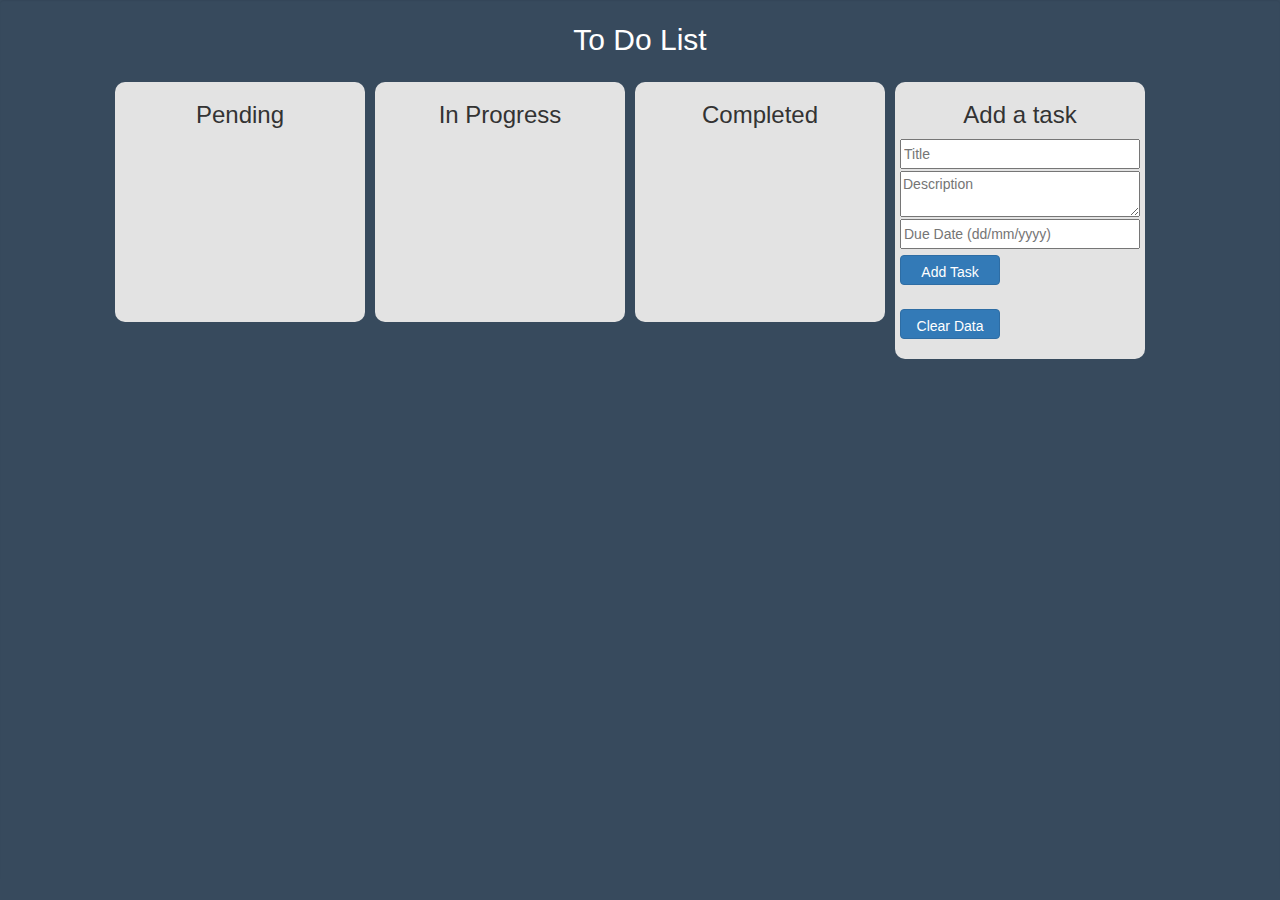
<file: kanbanTodoList/index.html>
<html>
    <head>
        <title>AngelPrime to-do List</title>

        <link rel="stylesheet" href="lib/Bootstrap/bootstrap.min.css" />
        <link rel="stylesheet" href="lib/jQuery/jquery.ui.min.css" />
        <link rel="stylesheet" href="assets/todo.css" />
    </head>

    <body class="well">
        <div id="container">

            <div id="header"> To Do List </div>

            <div class="task-list task-container" id="pending">
                <h3>Pending</h3>
                <!--<div class="todo-task">
                    <div class="task-header">Sample Header</div>
                    <div class="task-date">25/06/1992</div>
                    <div class="task-description">Lorem Ipsum Dolor Sit Amet</div>
                </div>-->
            </div>

            <div class="task-list task-container" id="inProgress">
                <h3>In Progress</h3>
            </div>

            <div class="task-list task-container" id="completed">
                <h3>Completed</h3>
            </div>

            <div class="task-list">
                <h3>Add a task</h3>
                <form id="todo-form">
                    <input type="text" placeholder="Title" />
                    <textarea placeholder="Description"></textarea>
                    <input type="text" id="datepicker" placeholder="Due Date (dd/mm/yyyy)" />
                    <input type="button" class="btn btn-primary" value="Add Task" onclick="todo.add();" />
                </form>

                <input type="button" class="btn btn-primary" value="Clear Data" onclick="todo.clear();" />

                <div id="delete-div">
                    Drag Here to Delete
                </div>
            </div>

            <div style="clear:both;"></div>
	          <script type="text/javascript" src="lib/jQuery/jquery.min.js"></script>
            <script type="text/javascript" src="lib/Bootstrap/bootstrap.min.js"></script>
            <script type="text/javascript" src="lib/jQuery/jquery.ui.min.js"></script>
            <script type="text/javascript" src="assets/todo.js"></script>

            <script type="text/javascript">
                $( "#datepicker" ).datepicker();
                $( "#datepicker" ).datepicker("option", "dateFormat", "dd/mm/yy");

                $(".task-container").droppable();
                $(".todo-task").draggable({ revert: "valid", revertDuration:200 });
                todo.init();
            </script>

        </div>
    </body>
</html>
</file>
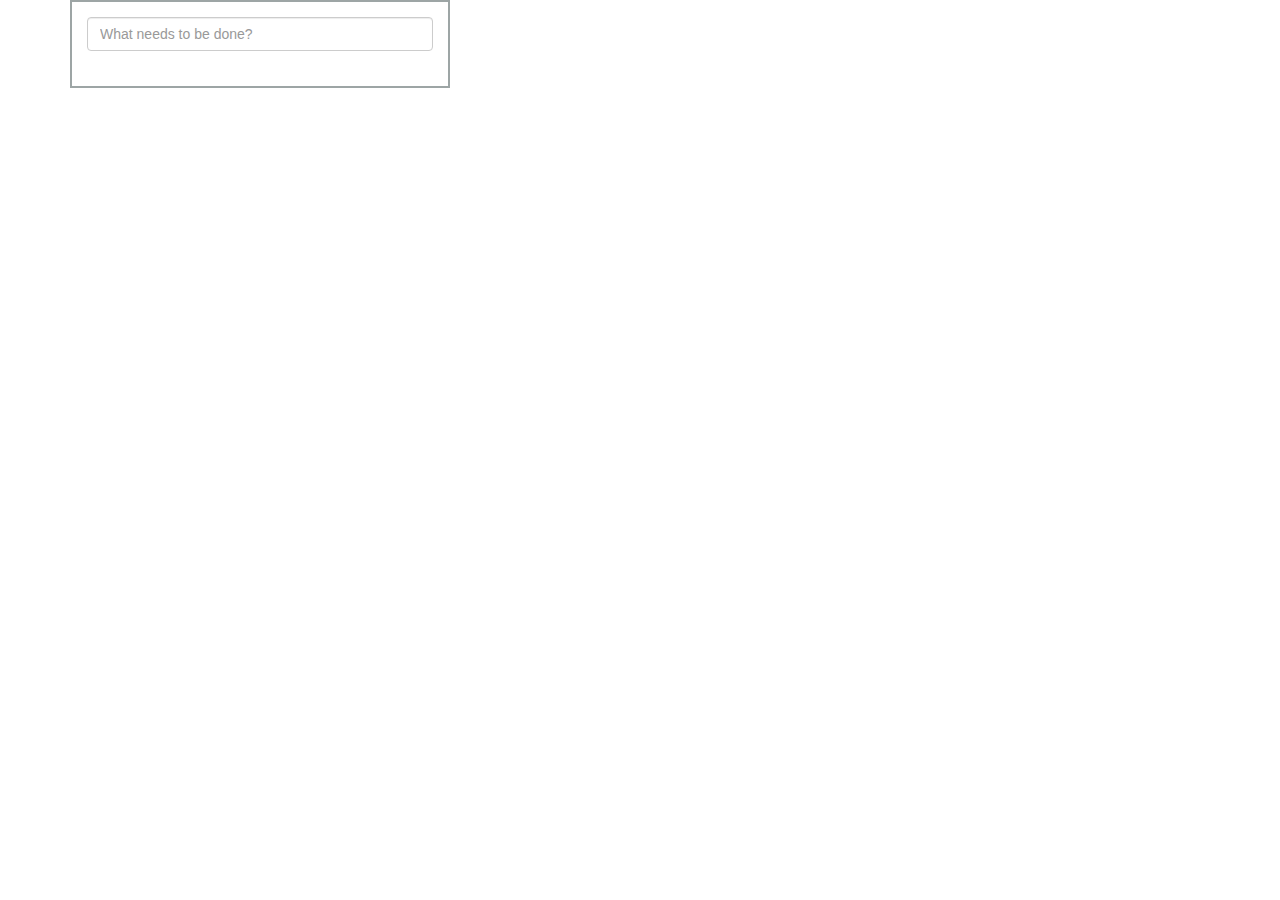
<file: minimalTodoList/index.html>
<!DOCTYPE html>
<html lang="en">
<head>
  <title>Bootstrap Example</title>
  <meta charset="utf-8">
  <meta name="viewport" content="width=device-width, initial-scale=1">
  <link rel="stylesheet" href="https://maxcdn.bootstrapcdn.com/bootstrap/3.3.7/css/bootstrap.min.css">
  <script src="https://ajax.googleapis.com/ajax/libs/jquery/1.12.4/jquery.min.js"></script>
  <script src="https://maxcdn.bootstrapcdn.com/bootstrap/3.3.7/js/bootstrap.min.js"></script>
	<link rel="stylesheet" href="css/main.css">
	
</head>
<body>

<div class="wrapper">
	
	<div class="row">
		<div class="container">
			<div class="col-sm-4 border">
				
				<input type="text" class="form-control ipu" id="news" placeholder="What needs to be done?"> 
				<div id="main">
				
				</div>
				
			</div>
		</div>
	</div>



</div>





	<script src="js/javascript.js"></script>
	<script type="text/javascript">
		mini.init();
	</script>
</body>
</html>
</file>
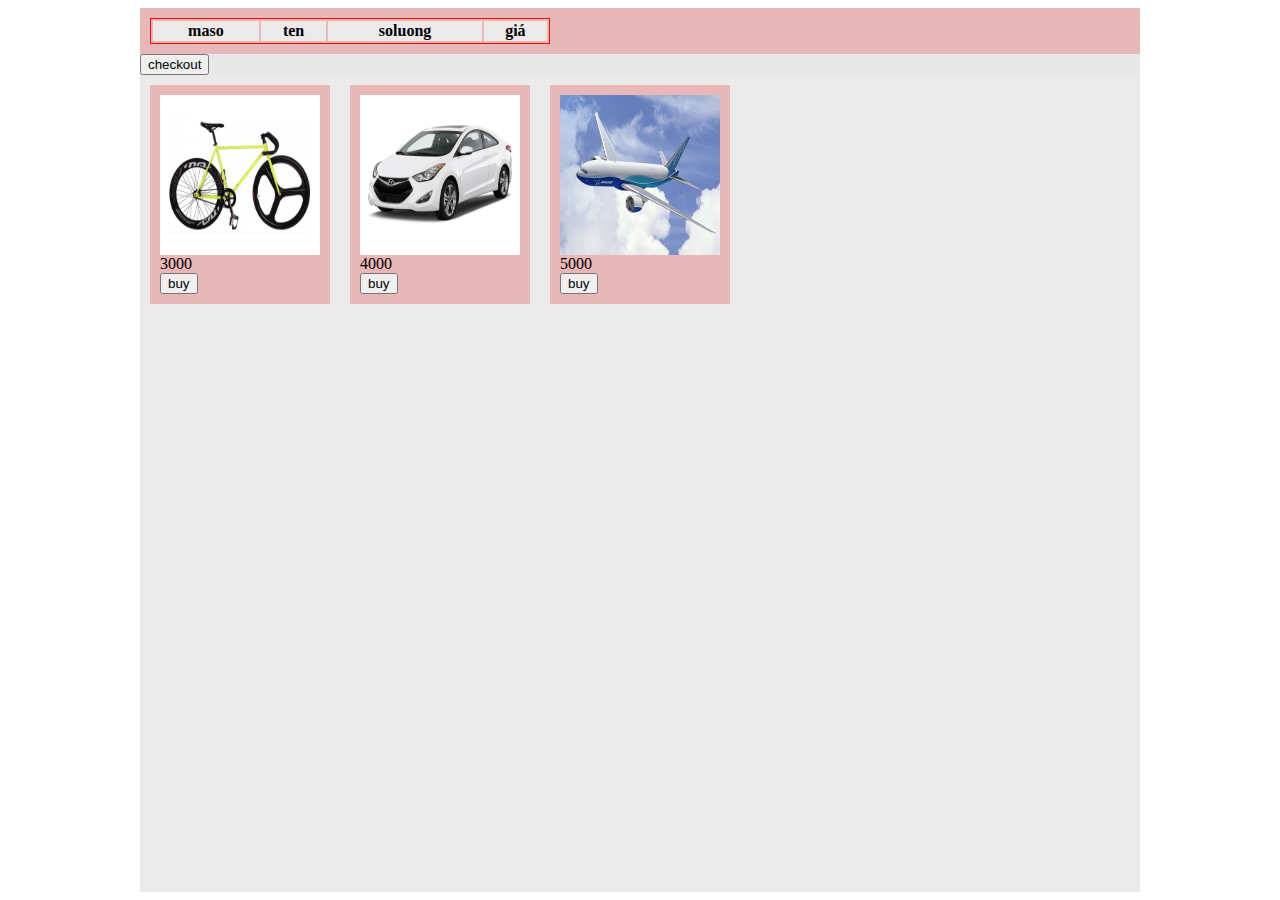
<file: shopcard/index.html>
<html>
<head>
	<title>shopcard</title>
	<meta charset="utf-8">
	<script src="https://ajax.googleapis.com/ajax/libs/jquery/3.1.0/jquery.min.js"></script>
	<link rel="stylesheet" href="main.css">
	
</head>
<body>

<div class="page">
	<div class="wrapper">
		<div class="card">
			<div class="info" id="info">
				<table>
					<thead>
						<th>maso</th>
						<th>ten</th>
						<th>soluong</th>
						<th>giá</th>
					</thead>
					<tbody>
						
					</tbody>
					<tfoot>
					</tfoot>
				</table>
			</div>
			<div class="checkout">
				<button class="btn-check">checkout</button>
			</div>
		</div>
		<div class="content">
			<div class="item">
				<div class="div-img">
					<img src="images/xedap.jpg" class="image" name="xedap">
				</div>
				<div class="order">
					<div class="price" price="4000">
						3000
					</div>
					<button class="btn-order" ms="1">buy</button>
				</div>
			</div>
			<div class="item">
				<div class="div-img">
					<img src="images/oto.jpg" class="image" name="oto">
				</div>
				<div class="order">
					<div class="price" price="4000">
						4000
					</div>
					<button class="btn-order" ms="2">buy</button>
				</div>
			</div>
			<div class="item">
				<div class="div-img">
					<img src="images/maybay.jpg" class="image" name="maybay">
				</div>
				<div class="order">
					<div class="price" price="5000">
						5000
					</div>
					<button class="btn-order" ms="3">buy</button>
				</div>
			</div>
		</div>
	</div>
</div>
<script src="checkout.js"></script>
<script type="text/javascript">
                
                check.init();
            </script>
</body>
</html>
</file>
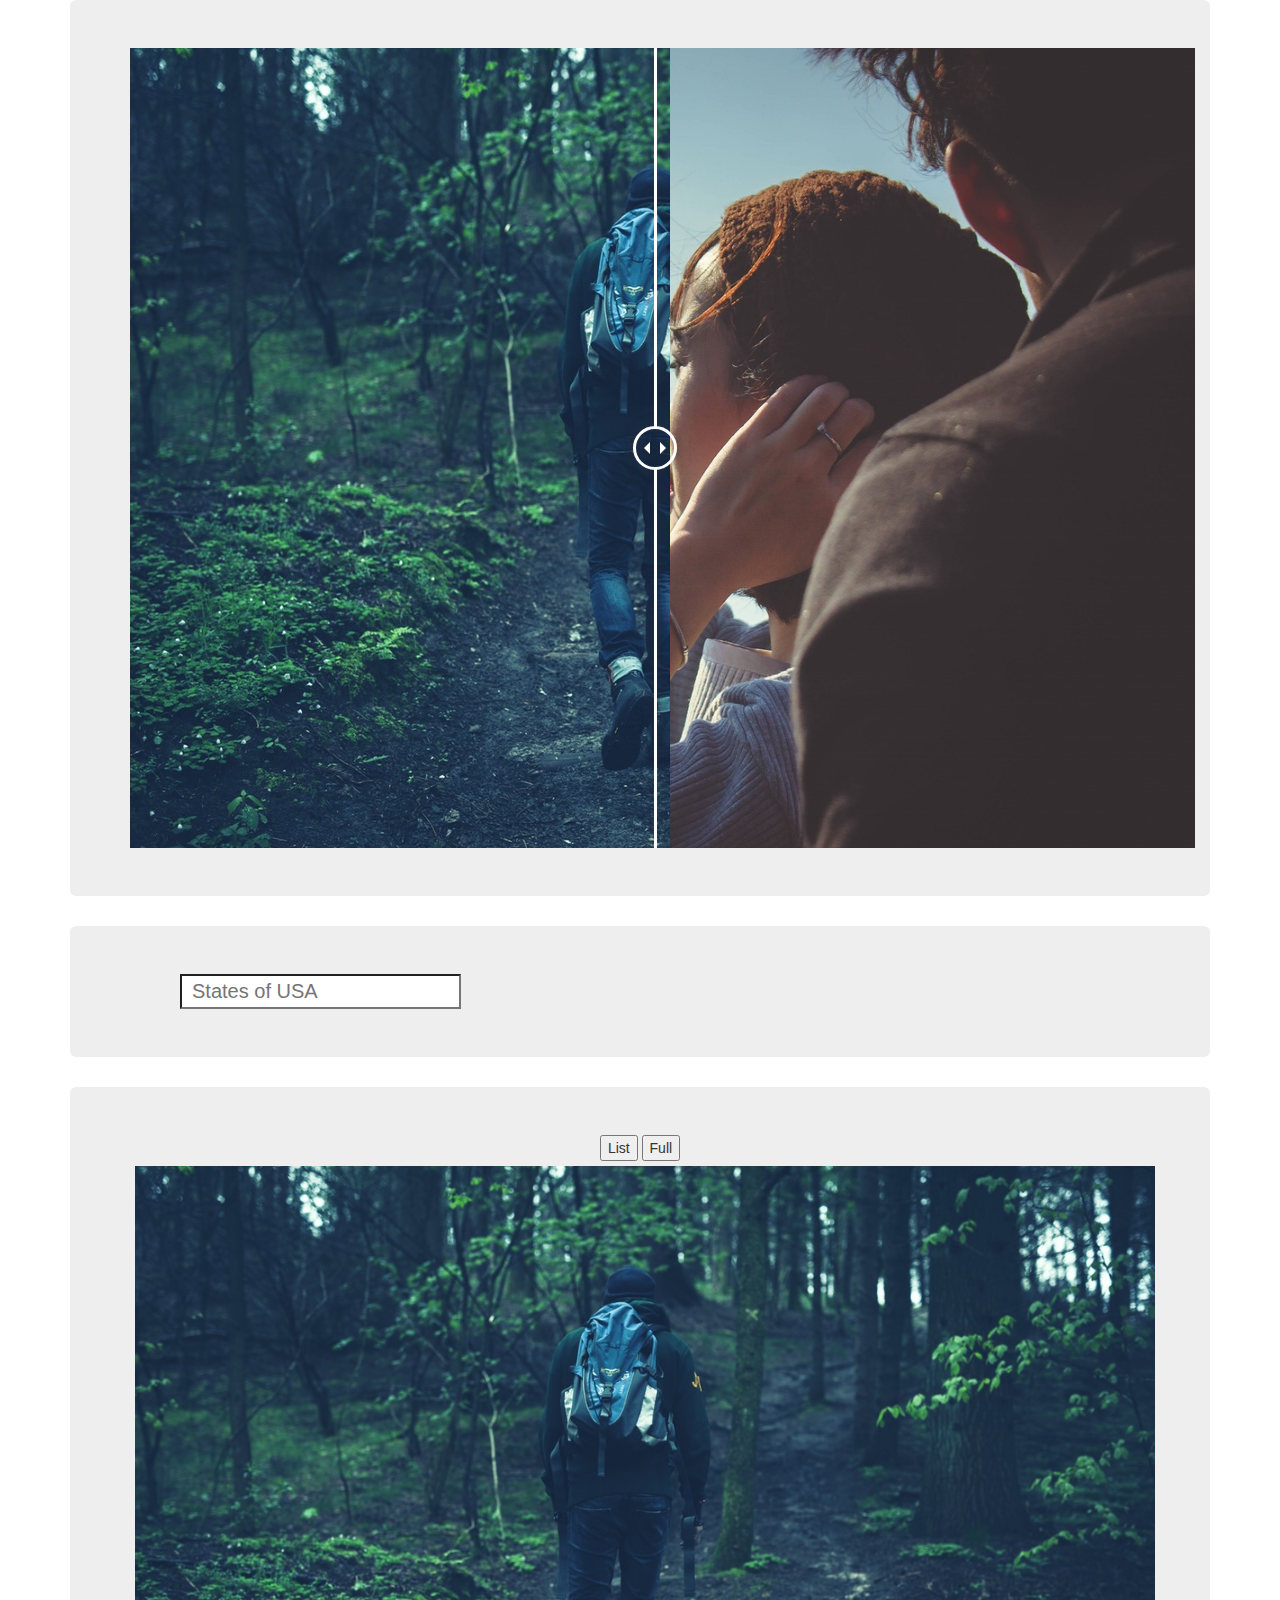
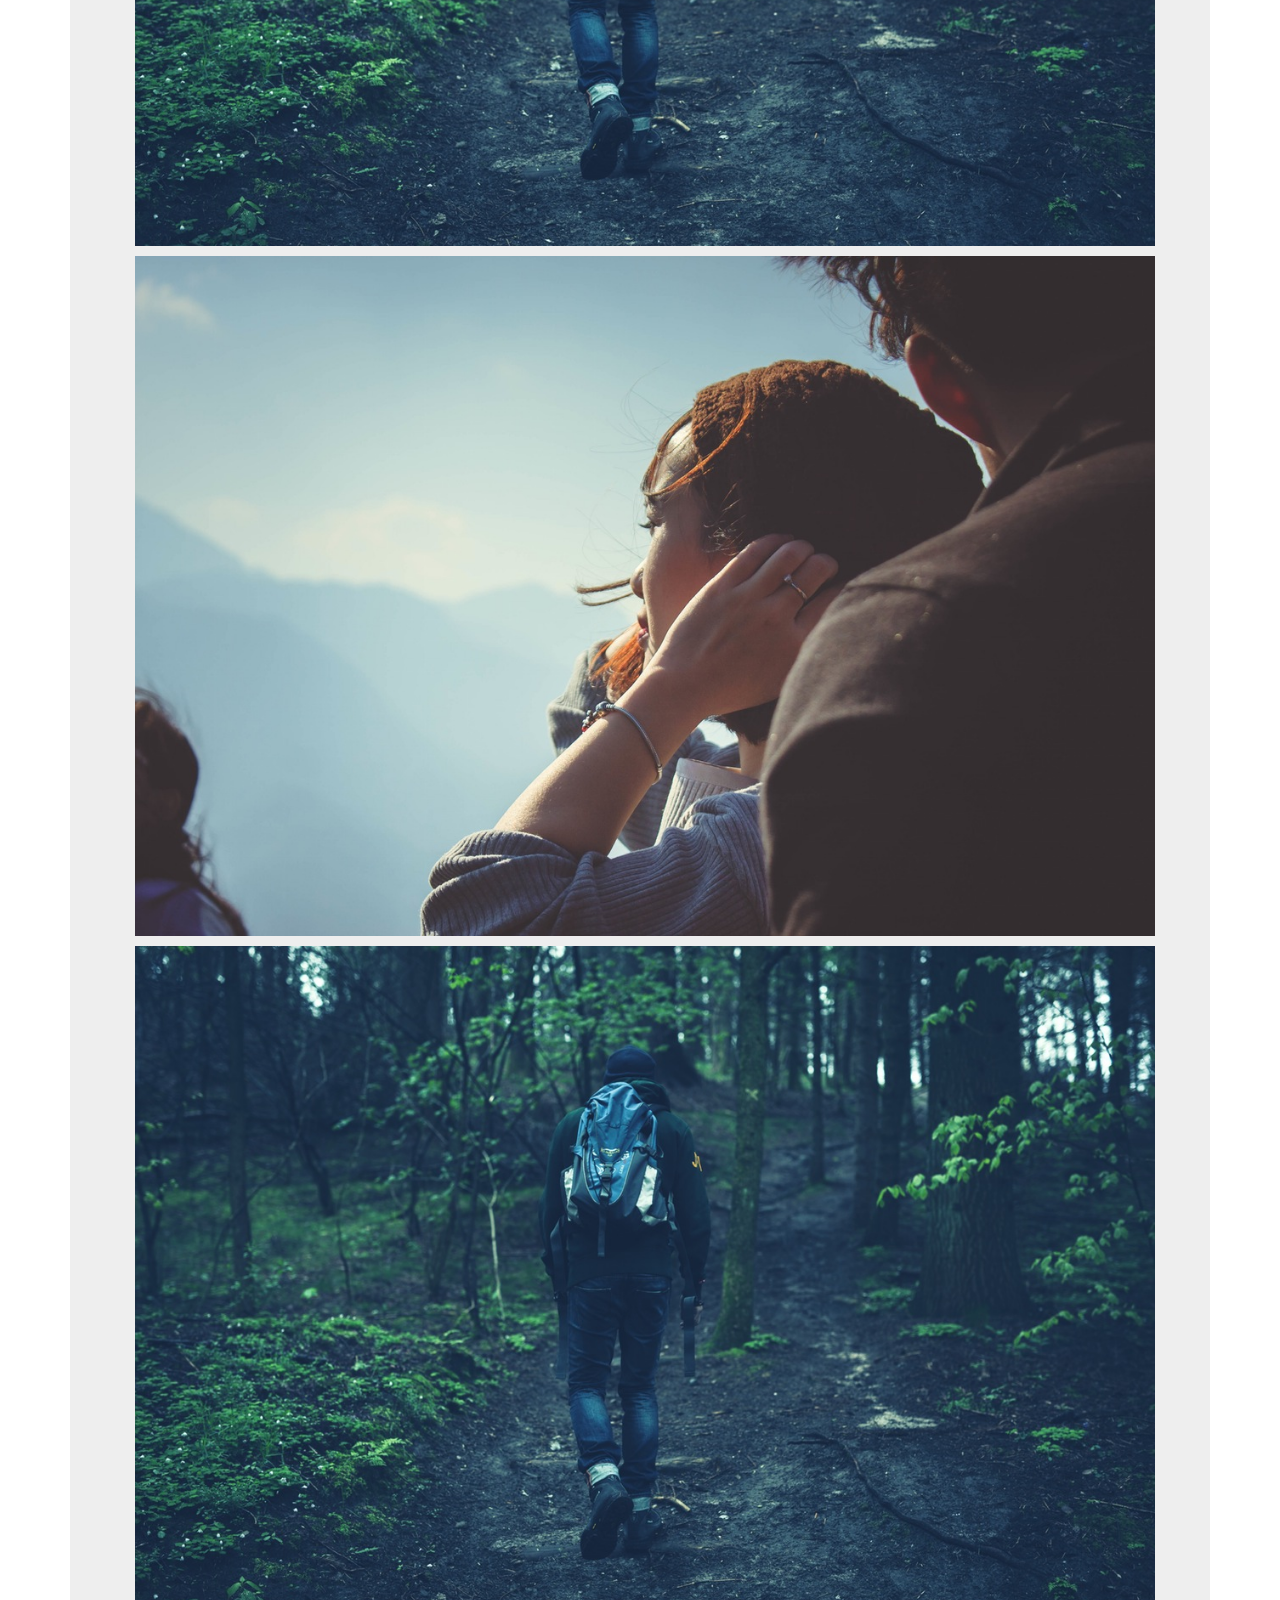
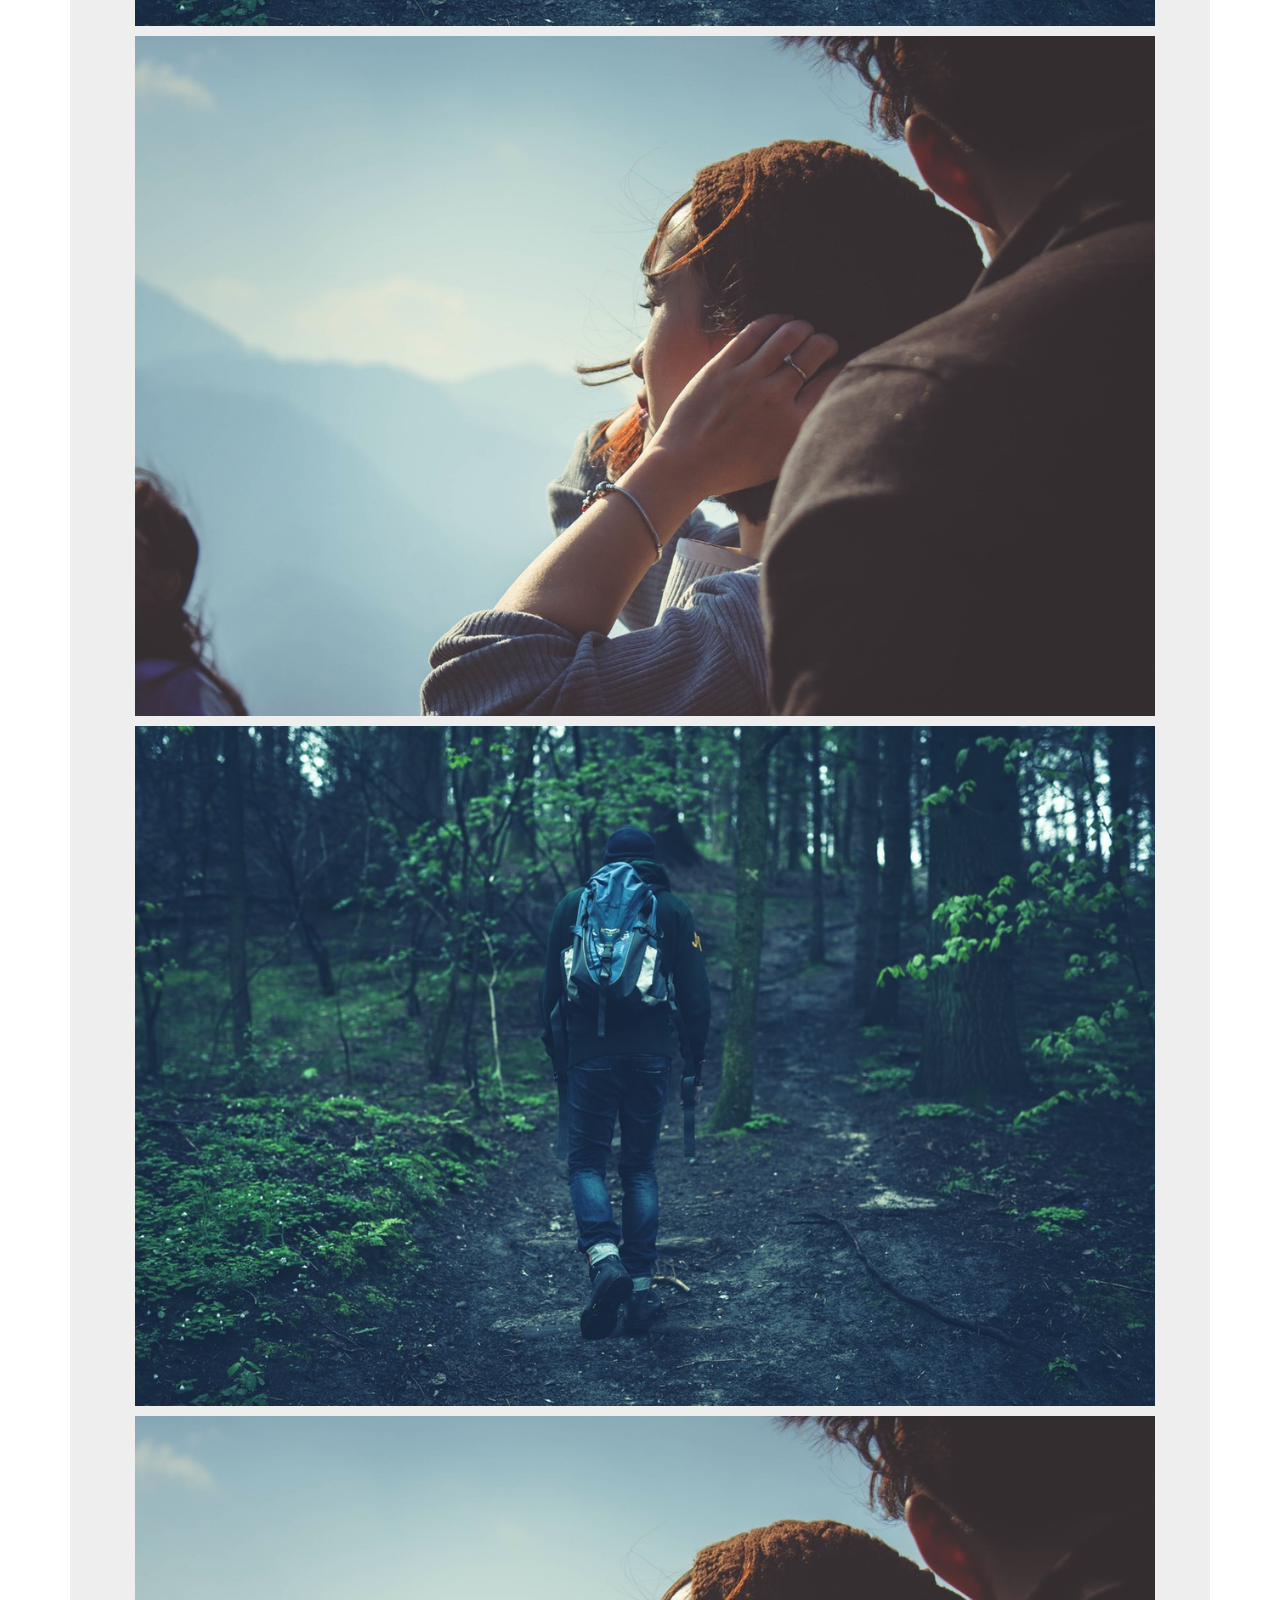
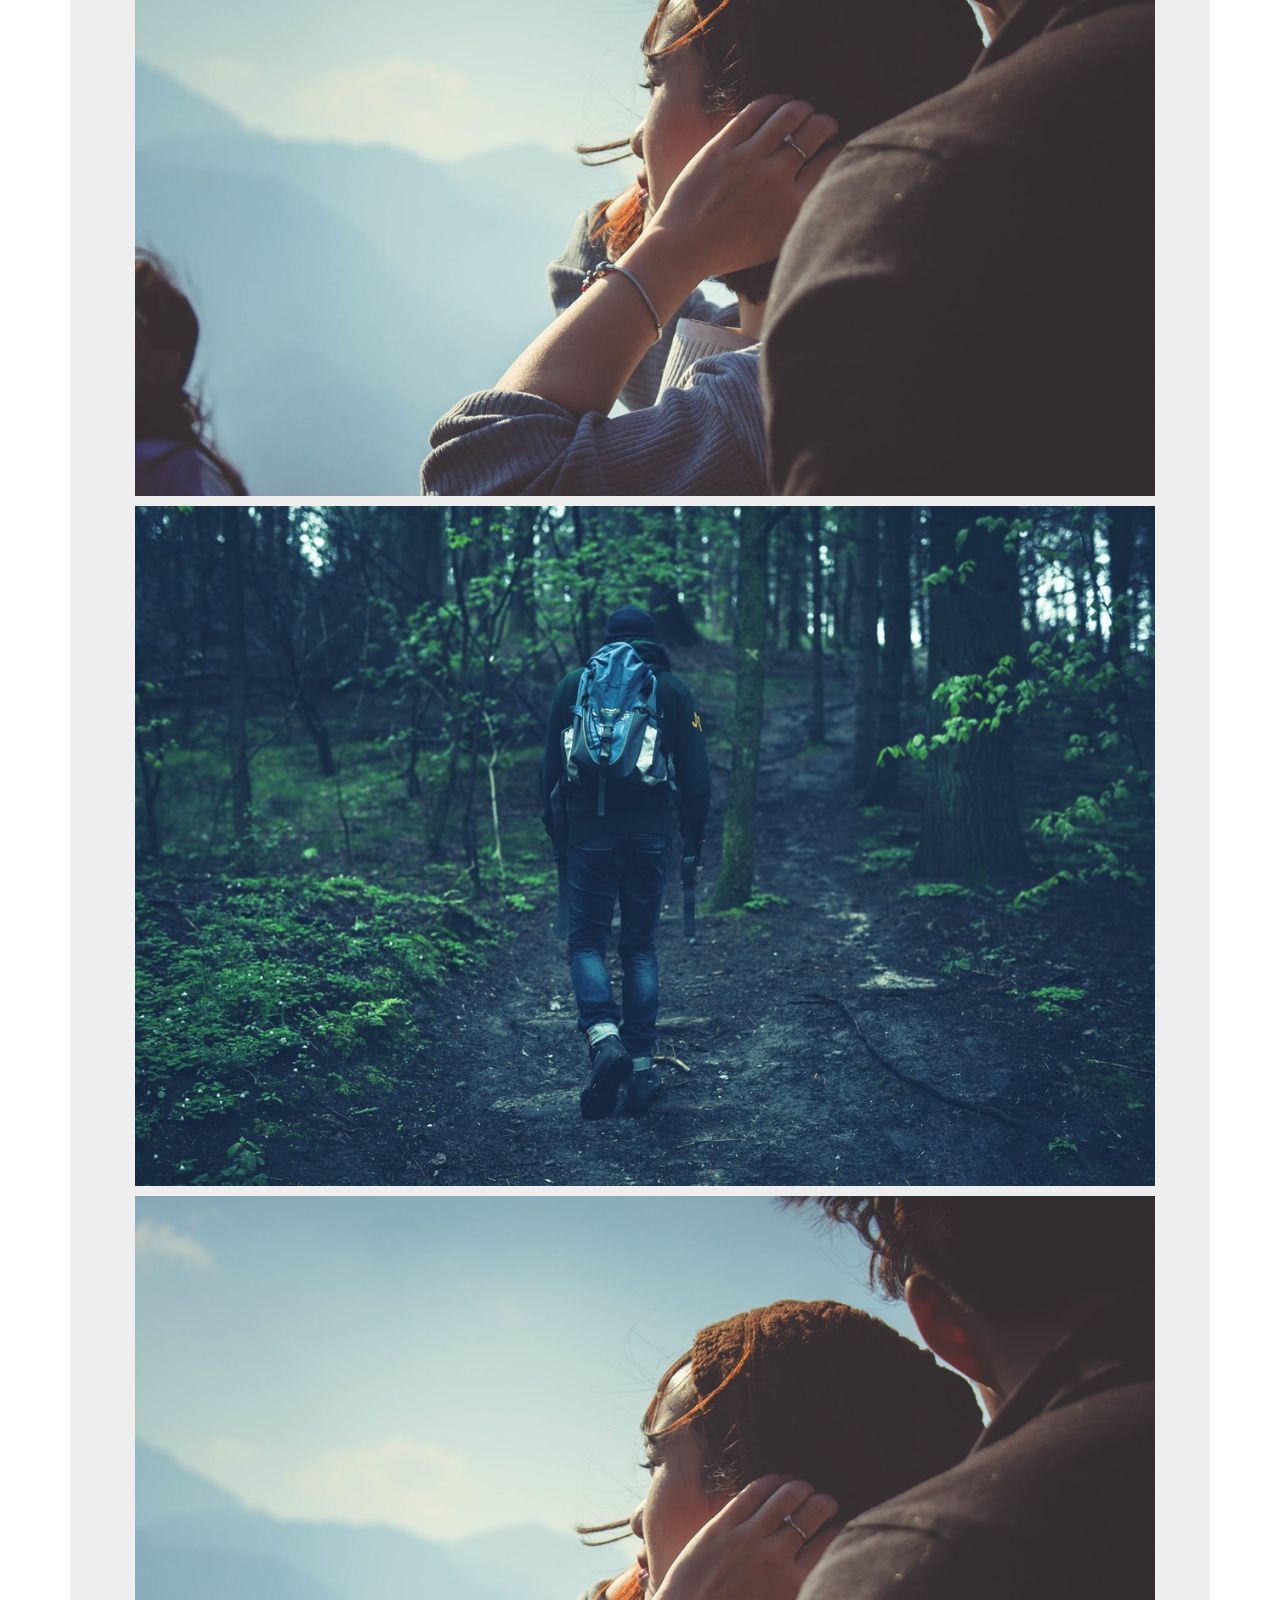
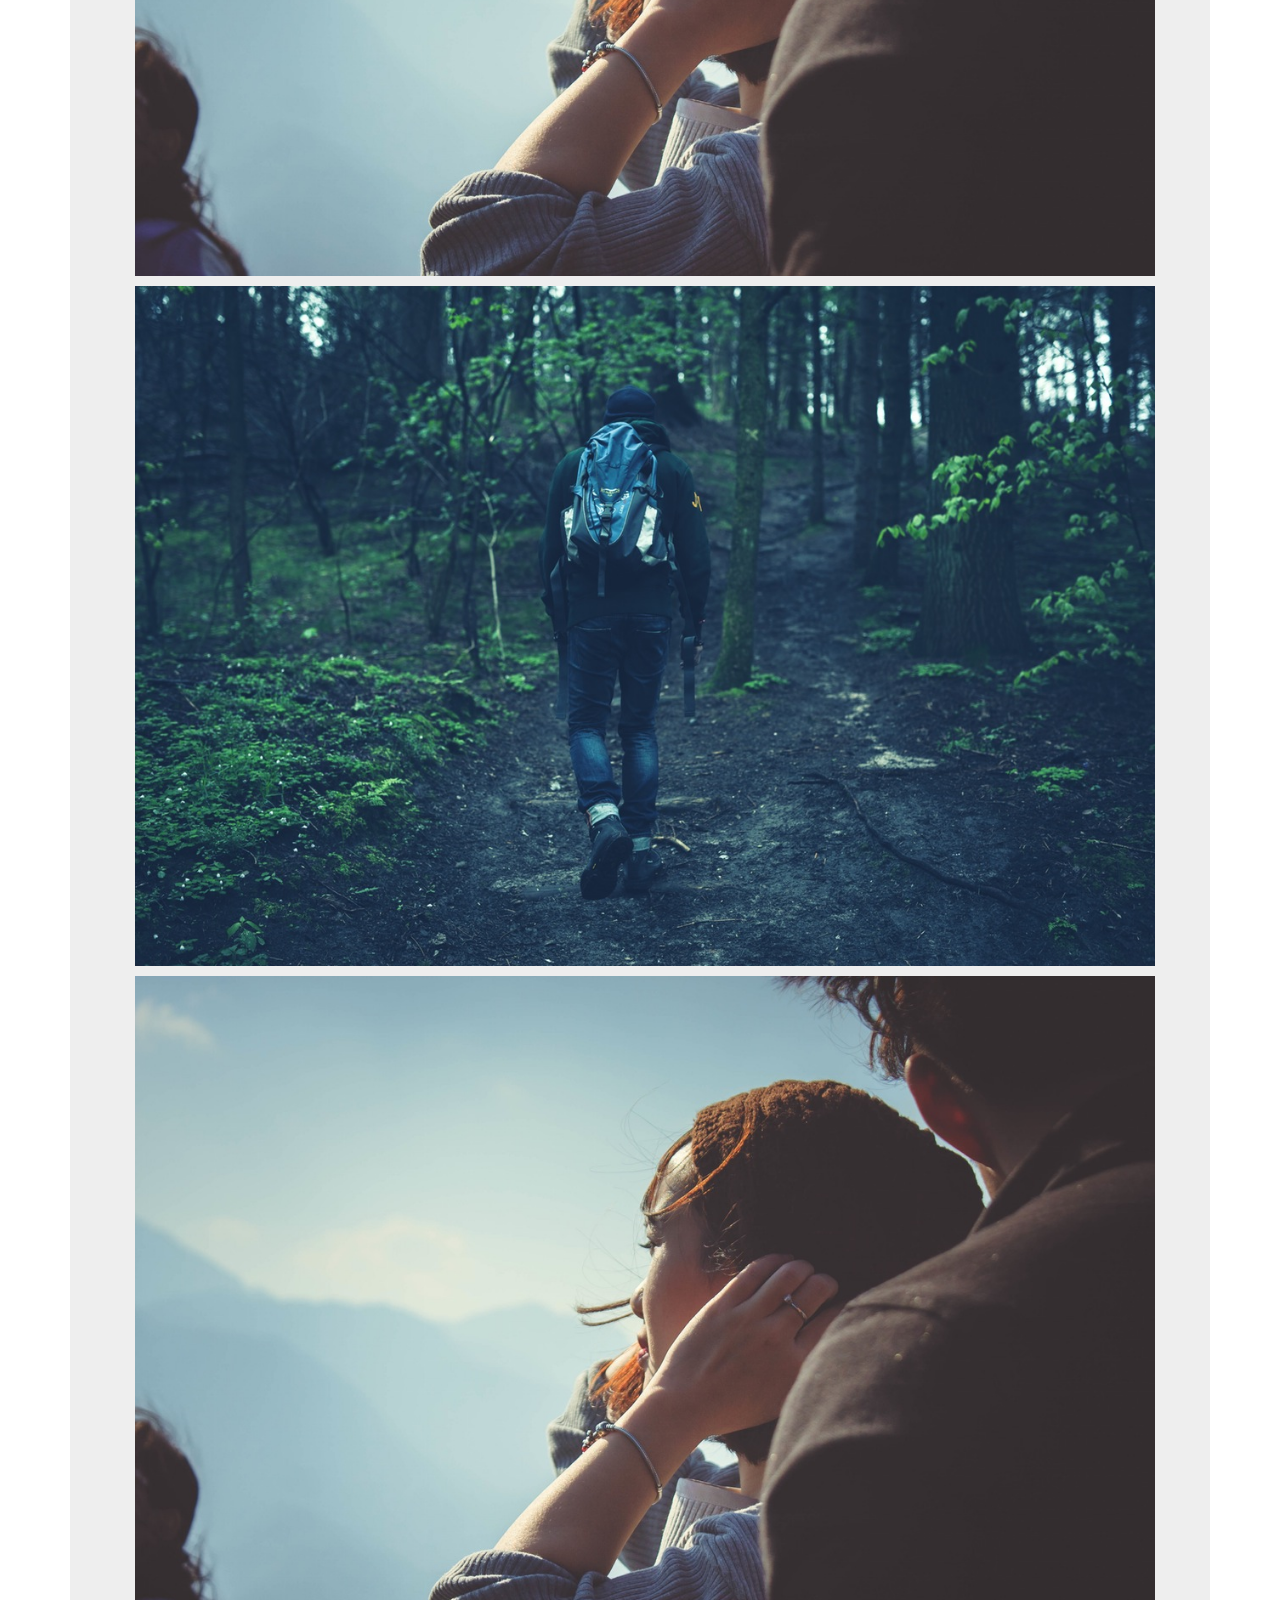
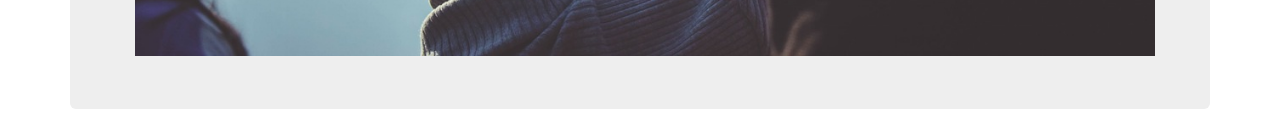
<file: sliderUdemy/index.html>
<!DOCTYPE html>
<html lang="en">
<head>
  <title>Bootstrap Example</title>
  <meta charset="utf-8">
  <meta name="viewport" content="width=device-width, initial-scale=1">
  <link rel="stylesheet" href="https://cdnjs.cloudflare.com/ajax/libs/twitter-bootstrap/3.3.5/css/bootstrap.min.css">
  
  <link rel="stylesheet" href="css/twentytwenty.css">
  <link rel="stylesheet" href="css/style.css">
</head>
<body>

	<div class="container">
		<div class="jumbotron text-center">
			<div class="row">
				<div class="col-xs-12 twentytwenty-container">
					<img src="images/image1.png" alt="" >
					<img src="images/image2.png" alt="" >
				</div>
			</div>
		</div>
		
	</div>
	
	
	<div class="container">
		<div class="jumbotron text-center">
			<div class="row">
				<div class="col-xs-2">
					<div id="the-basics">
					  <input class="typeahead" type="text" placeholder="States of USA">
					</div>
				</div>
			</div>
		</div>
	</div>
	
	<div class="container">
		<div class="jumbotron text-center">
			<div class="row">
				<button id="list">List</button>
				<button id="full">Full</button>
			</div>
			<div class="row">
				<div class="col-xs-3">
					<img class="img-row" src="images/image1.png" alt="" >
					<img class="img-row" src="images/image2.png" alt="" >
					<img class="img-row" src="images/image1.png" alt="" >
					<img class="img-row" src="images/image2.png" alt="" >
					<img class="img-row" src="images/image1.png" alt="" >
					<img class="img-row" src="images/image2.png" alt="" >
					<img class="img-row" src="images/image1.png" alt="" >
					<img class="img-row" src="images/image2.png" alt="" >
					<img class="img-row" src="images/image1.png" alt="" >
					<img class="img-row" src="images/image2.png" alt="" >
				</div>
			</div>
		</div>
	</div>
	
	<script src="https://cdnjs.cloudflare.com/ajax/libs/jquery/1.11.3/jquery.min.js"></script>
	<script src="js/jquery.twentytwenty.js"></script>
	<script src="js/jquery.event.move.js"></script>
	<script src="js/typeahead.js"></script>
	<script src="js/custom.js"></script>
	
	
	<script src="https://cdnjs.cloudflare.com/ajax/libs/twitter-bootstrap/3.3.5/js/bootstrap.min.js"></script>
</body>
</html>
</file>
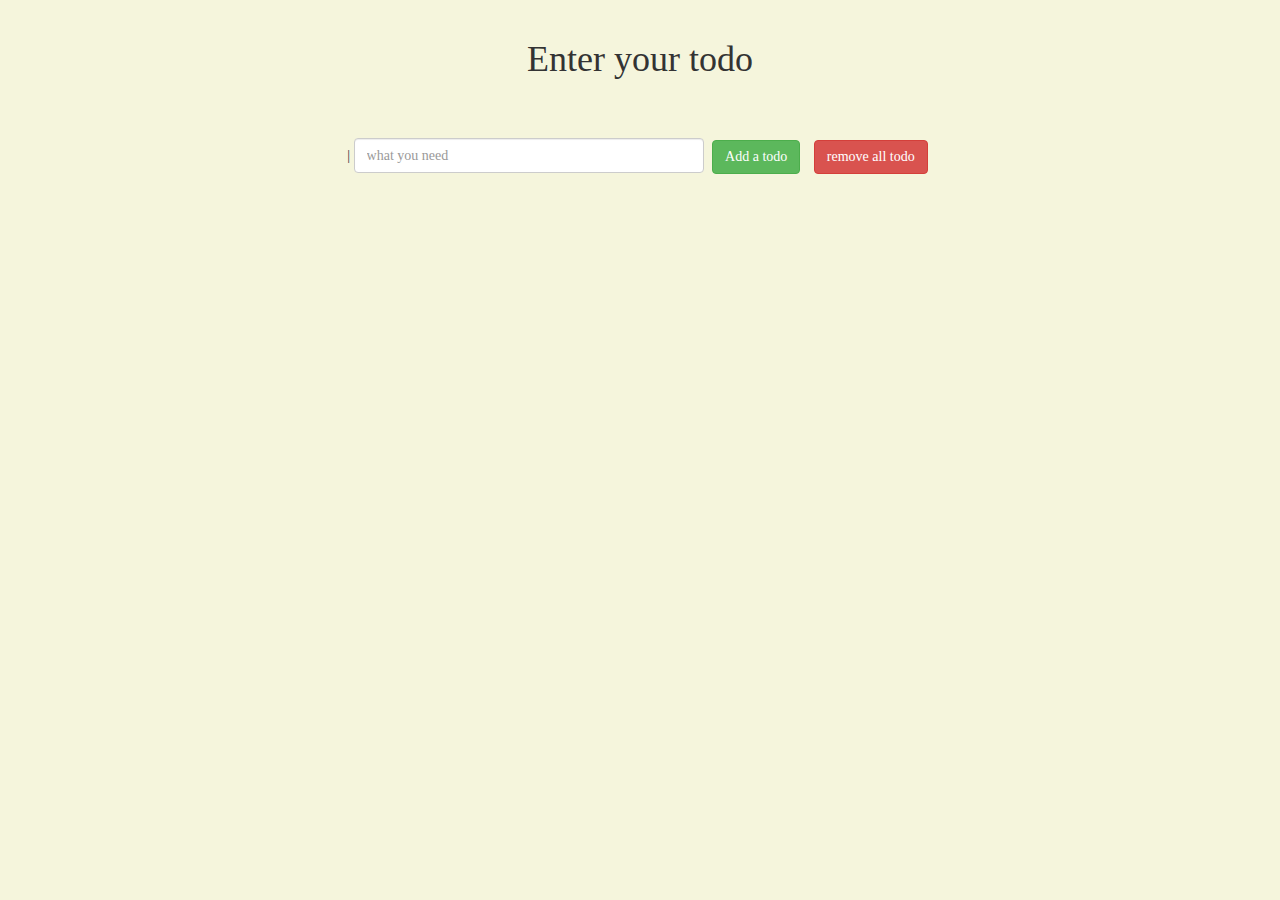
<file: todoList/index.html>
<!DOCTYPE html>
<html lang="en">
<head>
  <title>Todo List</title>
  <meta charset="utf-8">
  <meta name="viewport" content="width=device-width, initial-scale=1">
  <link rel="stylesheet" href="https://cdnjs.cloudflare.com/ajax/libs/twitter-bootstrap/3.3.5/css/bootstrap.min.css">

	<link rel="stylesheet" href="css/main.css">

</head>
<body>
	<div class="container-fluid text-center">
		<h1 class="blink">My first work</h1>
		<input type="text" id="userinput" class="form-control" placeholder="what you need"  />
		<button class="btn btn-success" id="add">Add a todo</button>
		<button class="btn btn-danger" id="removeall">remove all todo</button>
		<ul id="list">
			
		</ul>
	</div>

<script src="https://ajax.googleapis.com/ajax/libs/jquery/1.12.4/jquery.min.js"></script>
<script src="https://cdnjs.cloudflare.com/ajax/libs/twitter-bootstrap/3.3.5/js/bootstrap.min.js"></script>	
<script src="js/typed.js"></script>
<script src="js/todo.js"></script>

</body>
</html>
</file>
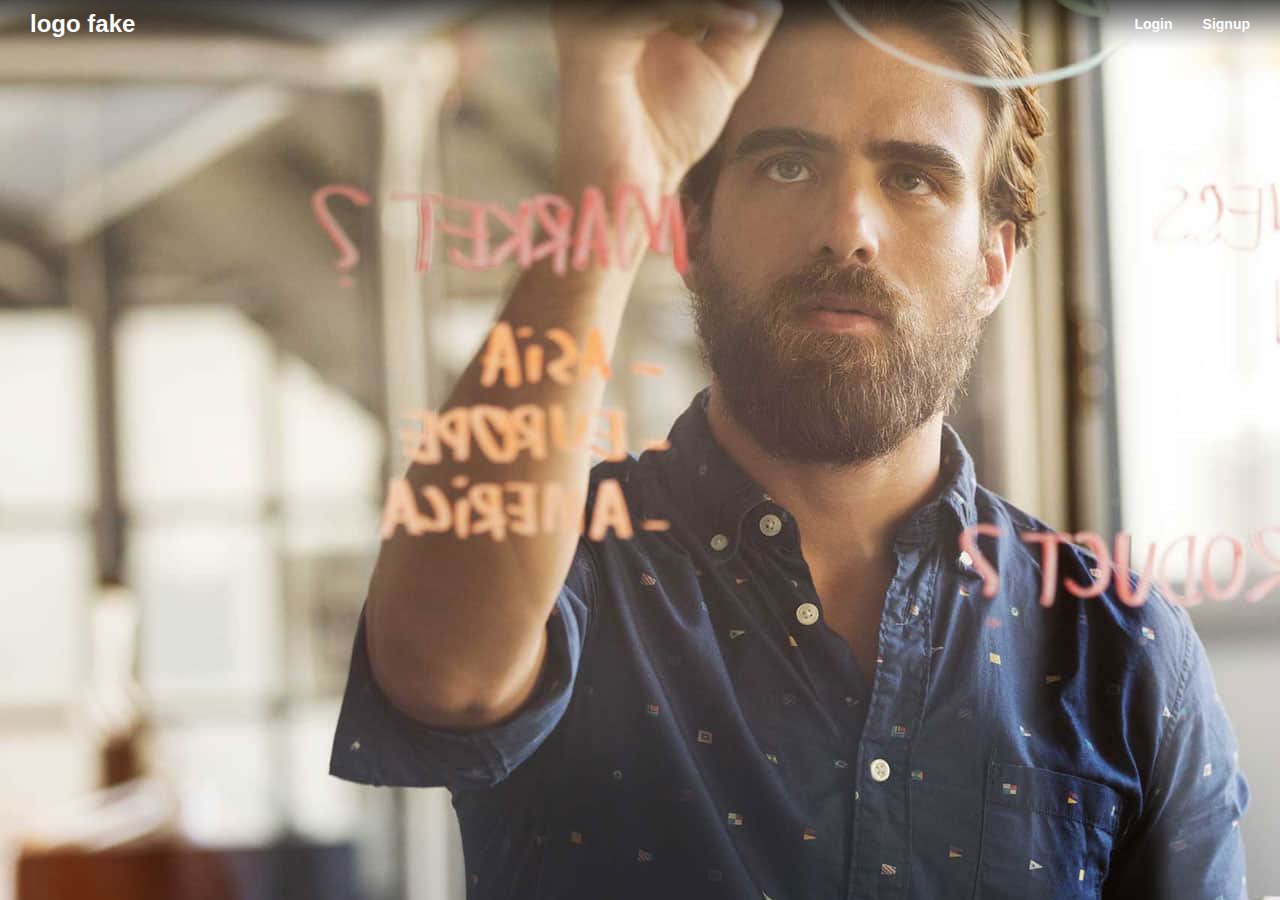
<file: udemy/index.html>
<html>
<head>
	<meta name="google-signin-client_id" content="912040711800-7s2bpof0basu5e5b90hpf2ncu2vqsrqi.apps.googleusercontent.com">
	<title>fake</title>
	<link rel="stylesheet" type="text/css" href="genaral.css">
	<link rel="stylesheet" type="text/css" href="fisrt.css">
	<script src="https://apis.google.com/js/platform.js" async defer></script>
	
	
</head>
<body>
	<div class="page">
		<div class="modal-login" id="modal-login">
			<div class="modal-content">
				<div class="modal-box">
					<div class="loginbox">
						<div class="loginbox-inner">
							<div class="login-header">
								Login to your FakeJson account!
							</div>
							<div class="login-body">
								<div class="col-1">
									<div class="signup facebook-acc">
										<div class="btn btn-facebook">
										Continue with Facebook
										</div>
									</div>
									<div class="signup google-acc">
										<div class="btn btn-google" onclick="onSignIn()">
										Continue with Google
										</div>
									</div>
								</div>
								<div class="line-vertical">
								
								</div>
								<div class="col-1">
									<label>Login with your email</label>
									<div class="input">
										<input type="text" class="txt-input email" id="txtemail" name="email" placeholder="E-mail">
										<input type="password" class="txt-input passwd" id="txtpass" name="password" placeholder="Password">
									</div>
									<div class="btn btn-submit" id="btn-submit">
										Login
									</div>
								</div>
							</div>
							<div class="login-footer">
								Don't have an account? Sign up
							
							</div>
						</div>
					</div>
				</div>
				<a class="closex" id="close">x</a>
			</div>
		</div>
		
		<div class="wrap">
			<div class="top">
				<div class="logo">
					logo fake
				</div>
				<div class="asignup">
					<a>Signup</a>
				</div>
				<div class="alogin" id="login">
					<a>Login</a>
				</div>
				
			</div>
		</div>
		
	</div>

	<script type="text/javascript" language="javascript" src="file.json"></script>
	<script type="text/javascript" language="javascript" src="script.js"></script>
</body>
</html>
</file>
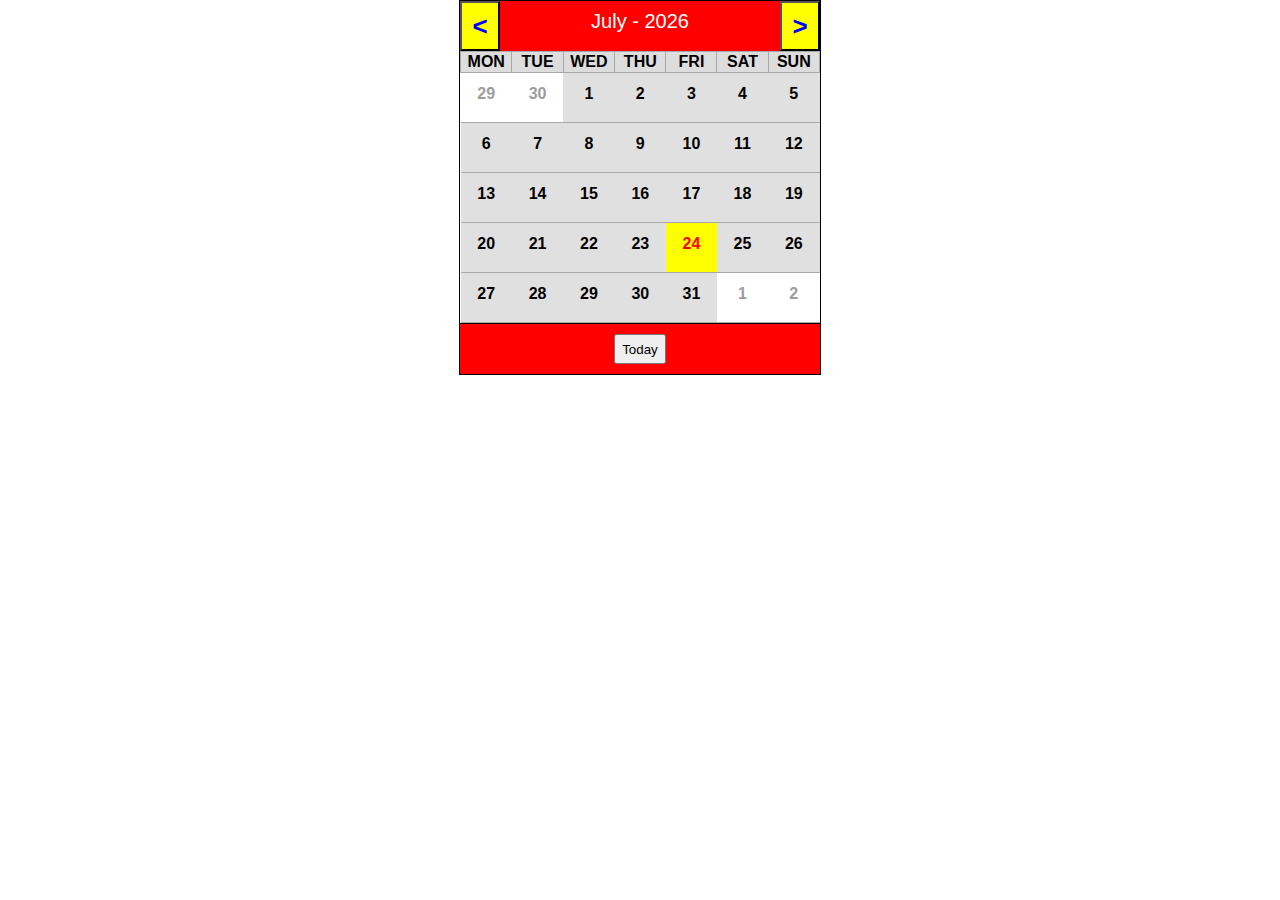
<file: calendar/calendar.html>
<html>
<head>
<title>Calendar</title>

<link type="text/css" rel="stylesheet" href="calendar.css">
<script type="text/javascript" language="javascript" src="calendar.js"></script>
</head>
<body>
	<div class="page">
		<div class="wrap">
			<div class="cal-header">
				<button id="previous" class="btn-control btn-left"><</button>
				<div class="month" id="month">month</div>
				<button id="next" class="btn-control btn-right">></button>
				
			</div>
			<div class="cal-body">
				<div class="countour" id="countour">
					
				</div>
			</div>
			<div class="cal-footer">
				<button id="today">Today</button>
			</div>
		
		</div>


	</div>
	

</body>
</html>
</file>
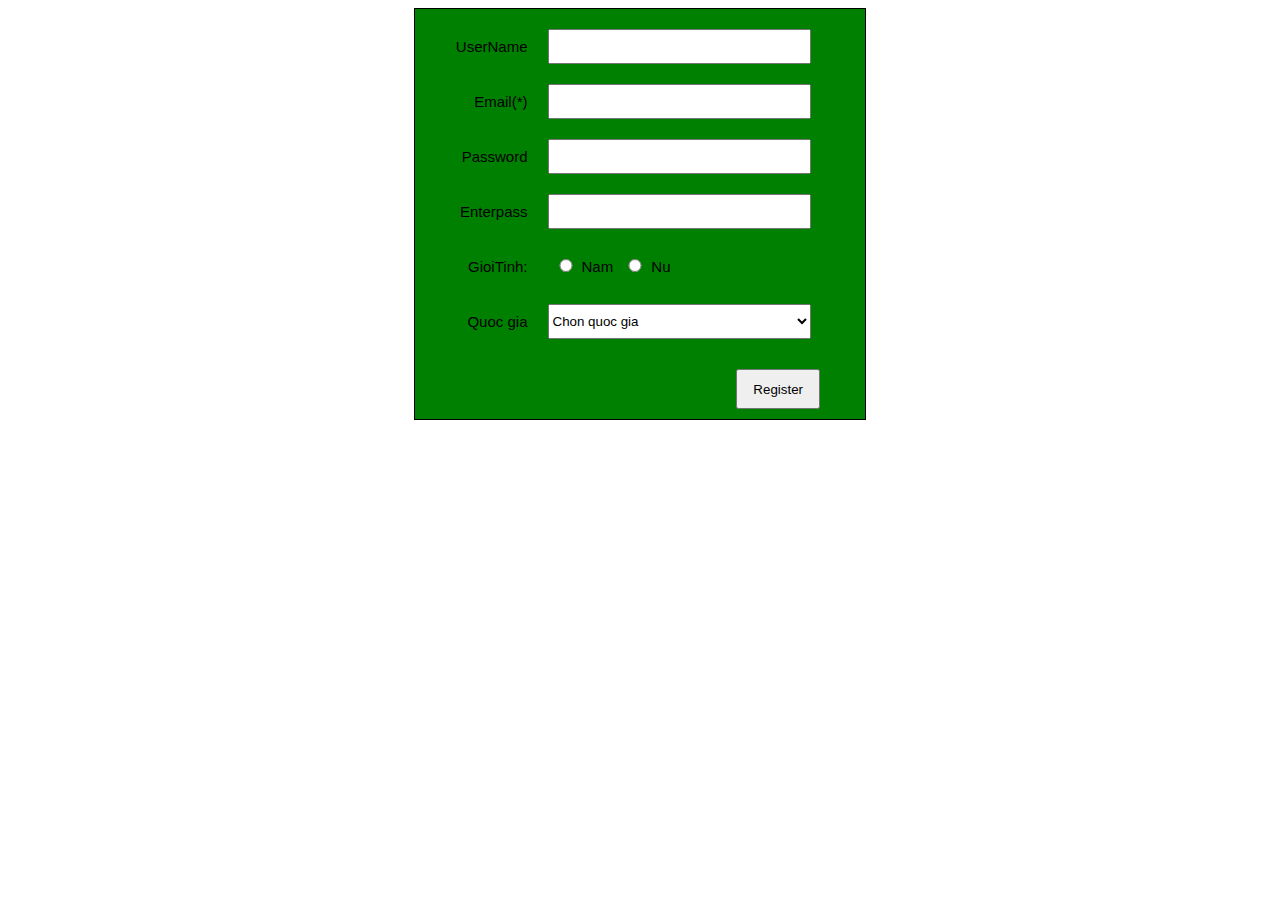
<file: form/form.html>
<html>
<head>

<style>
.content {
	margin: 0 auto;
	width: 450px;
	padding: 10px 0;
	position: relative;
	font-size: 15px;
	font-family: Arial;
	border: 1px solid black;
	background: green;
}
.form {
	width: 100%;
	position: relative;
}
.row {
	padding: 10px 0;
	clear: both;
	height: 35px;
	position: relative;
}
.lab {
	float: left;
	width: 25%;
	text-align: right;
	margin-right: 20px;
	height: 35px;
	line-height: 35px;
}
.input {
	width: 65%;
	height: 35px;
	line-height: 35px;
	float: left;
	
}
.form .txt {
	height: 35px;
	line-height: 35px;
	width: 90%;
}
.radio {
	width: 26px;
}
.button {
	padding: 20px 10% 0 0;
	height: 40px;
}
button {
	height: 40px;
	float: right;
	padding: 5px 15px;
}
.error {
	background: red;
	height: 20px;
	float: none;
	padding-left: 30%;
	display: none;
}
</style>
</head>
<body  onload="load()">

<div class="page-content">
	<div class="content">
		<div>
			<div class="form">
				<div class="row">
					<div class="lab">UserName</div>
					<div class="input">
						<input type="text" id="txtUser" class="txt" name="txtUser" onkeyup="checkUser()">
					</div>
				</div>
				<div id="error-user" class="display-none error">username phai lon hon 6 ki tu</div>
				<div class="row">
					<div class="lab">Email(*)</div>
					<div class="input">
						<input type="text" id="txtEmail" class="txt" name="txtEmail" onkeyup="checkEmail()">
					</div>
				</div>
				<div id="error-email" class="display-none error">email co dang abc@def.xyz</div>
				<div class="row">
					<div class="lab">Password</div>
					<div class="input">
						<input type="password" id="txtPass" class="txt" name="txtPass" onkeyup="checkPass()">
					</div>
				</div>
				<div id="error-pass" class="display-none error">password co 0-9, a-z, A-Z, @!%*?&$-_</div>
				<div class="row">
					<div class="lab">Enterpass</div>
					<div class="input">
						<input type="password" id="txtRepass" class="txt" name="txtRepass" onkeyup="checkRepass()">
					</div>
				</div>
				<div id="error-repass" class="display-none error">password khong trung</div>
				<div class="row">
					<div class="lab">GioiTinh:</div>
					<div class="input">
						<input type="radio" class="radio" name="gioitinh" value="nam">Nam
						<input type="radio" class="radio" name="gioitinh" value="nu">Nu
					</div>
				</div>
				<div class="row">
					<div class="lab">Quoc gia</div>
					<div class="input">
						<select class="txt" id="selCountry" >
							  <option value="">Chon quoc gia</option>
						</select>
					</div>
				</div>
			</div>
			<div class="button">
				<button id="btn-regis" onclick="check()"> Register</button>
			</div>
		</div>
	</div>
	

</div>
<script>

var inputUser = document.getElementById("txtUser"),
	inputPass = document.getElementById("txtPass"),
	inputRepass = document.getElementById("txtRepass"),
	inputEmail = document.getElementById("txtEmail");
var Sel = document.getElementById("selCountry");
var country = ["Viet Nam", "Anh", "My"];
var tempCountry = '<option value="qg">qg</option>';

function load(){
	var inner = Sel.innerHTML;
	var i, leng = country.length;
	var newTemp = tempCountry;
	for(i = 0; i < leng; i++){
		inner = inner.concat(newTemp.replace(/qg/g, country[i]))
	}
	Sel.innerHTML = inner;
}
	
function checkEmail(){
	var valEmail = inputEmail.value;
	if(!validateEmail(valEmail))
		document.getElementById("error-email").style.display="block";
	else 
		document.getElementById("error-email").style.display="none";
}
function checkUser(){
	var valUser = inputUser.value;
	if(String(valUser).length < 5)
		document.getElementById("error-user").style.display="block";
	else 
		document.getElementById("error-user").style.display="none";
}
function checkPass(){
	var valPass = inputPass.valu
	var test = validatePass(valPass);
	if(!test)
		document.getElementById("error-pass").style.display="block";
	else 
		document.getElementById("error-pass").style.display="none";
}

function checkRepass(){
	var valPass = inputPass.value,
		valRepass = inputRepass.value,
		vali = validateRePass(valPass, valRepass);
	if(!vali)
		document.getElementById("error-repass").style.display="block";
	else 
		document.getElementById("error-repass").style.display="none";
}

	
function check(){
	checkEmail();
	checkUser();
	checkPass();
	checkRepass();
}
function validateEmail(email){
	var em = /^([a-z0-9_\.\-\+]+)@([\da-z\.\-]+)\.([a-z\.]{2,6})$/i;
	return em.test(email);
}
function validatePass(passwd){
	var pass = /^(?=.*[a-z])(?=.*[A-Z])(?=.*\d)(?=.*[$@$!%*?&$-_])[A-Za-z\d$@$!%*?&$-_]{8,}$/i;
	return pass.test(passwd);
}
function validateRePass(pass, repass){
	if(pass === repass)
		return true;
	else 
		return false;
}



</script>
</body>
</html>
</file>
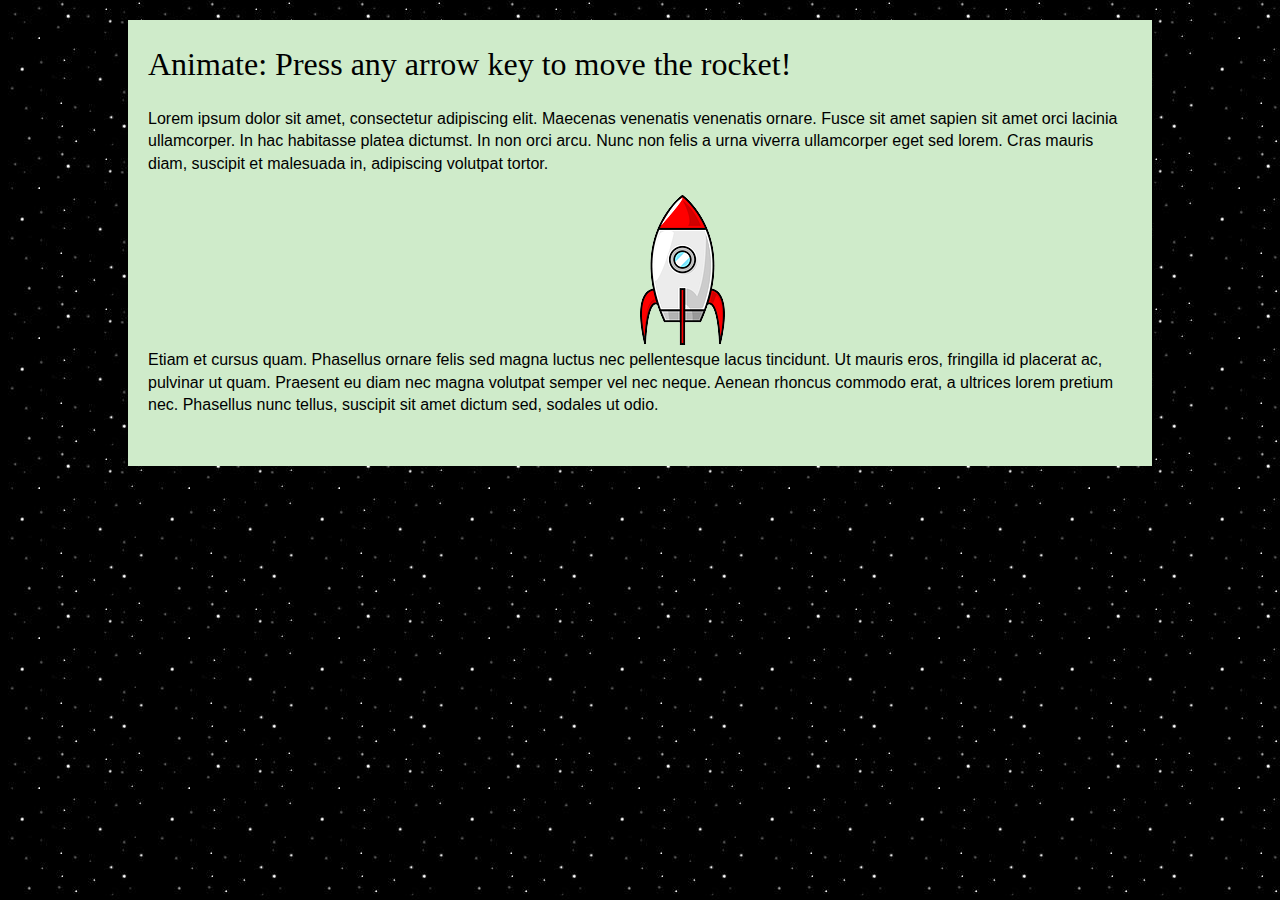
<file: jquery_exercises-master/animate.html>
<!DOCTYPE html>
<html lang="en">
<head>
	<meta charset="UTF-8">
	<title>Animate: jQuery Exercise</title>
	<link rel="stylesheet" href="styles/main.css">
	<link rel="stylesheet" href="styles/animate.css">
	<script src="http://ajax.googleapis.com/ajax/libs/jquery/1.11.0/jquery.min.js"></script>
	<script src="scripts/animate.js"></script>
</head>

<body>
<div id="wrapper">


<h1>Animate: Press any arrow key to move the rocket!</h1>

<p>Lorem ipsum dolor sit amet, consectetur adipiscing elit. Maecenas venenatis venenatis ornare. Fusce sit amet sapien sit amet orci lacinia ullamcorper. In hac habitasse platea dictumst. In non orci arcu. Nunc non felis a urna viverra ullamcorper eget sed lorem. Cras mauris diam, suscipit et malesuada in, adipiscing volutpat tortor.</p>


<img id="rocket" src="images/rocket.png">


<p>Etiam et cursus quam. Phasellus ornare felis sed magna luctus nec pellentesque lacus tincidunt. Ut mauris eros, fringilla id placerat ac, pulvinar ut quam. Praesent eu diam nec magna volutpat semper vel nec neque. Aenean rhoncus commodo erat, a ultrices lorem pretium nec. Phasellus nunc tellus, suscipit sit amet dictum sed, sodales ut odio.</p>


</div>
</body>
</html>
</file>
<file: minimalTodoList/css/main.css>
.border {
	background-color: white;
	border: 2px solid #9da5a5;
	padding: 15px;
}
.ipu {
	margin-bottom: 20px;
}
input[type=checkbox] {
	margin-right: 15px;
	float: left;
}
.alert-none {
	
	border-bottom: 1px solid #c5c5c5;
}
</file>
<file: shopcard/main.css>
.page {
	width: 100%;
	height: 100%;
}
.wrapper {
	width: 1000px;
	height: 100%;
	margin: 0 auto;
	background-color: #eaeaea;
}

.card {
	width: 100%;
	background-color: #e8e8e8;
}
.info {
	background: #e8b7b7;
	padding: 10px;
	width: auto;
}
table{
	border: 1px solid red;
	width: 400px;
	text-align: center;
}
tr {
	background: #eaeaea;
	padding: 5px;
}

.content {
	width: 100%;
	
}
.item {
	float: left;
	padding: 10px;
	margin: 10px;
	background-color: #e8b7b7;
}
.image {
	width: 160px;
	height:160px;
}
</file>
<file: sliderUdemy/css/twentytwenty.css>
.twentytwenty-horizontal .twentytwenty-handle:before, .twentytwenty-horizontal .twentytwenty-handle:after, .twentytwenty-vertical .twentytwenty-handle:before, .twentytwenty-vertical .twentytwenty-handle:after {
  content: " ";
  display: block;
  background: white;
  position: absolute;
  z-index: 30;
  -webkit-box-shadow: 0px 0px 12px rgba(51, 51, 51, 0.5);
  -moz-box-shadow: 0px 0px 12px rgba(51, 51, 51, 0.5);
  box-shadow: 0px 0px 12px rgba(51, 51, 51, 0.5); }

.twentytwenty-horizontal .twentytwenty-handle:before, .twentytwenty-horizontal .twentytwenty-handle:after {
  width: 3px;
  height: 9999px;
  left: 50%;
  margin-left: -1.5px; }

.twentytwenty-vertical .twentytwenty-handle:before, .twentytwenty-vertical .twentytwenty-handle:after {
  width: 9999px;
  height: 3px;
  top: 50%;
  margin-top: -1.5px; }

.twentytwenty-before-label, .twentytwenty-after-label, .twentytwenty-overlay {
  position: absolute;
  top: 0;
  width: 100%;
  height: 100%; }

.twentytwenty-before-label, .twentytwenty-after-label, .twentytwenty-overlay {
  -webkit-transition-duration: 0.5s;
  -moz-transition-duration: 0.5s;
  transition-duration: 0.5s; }

.twentytwenty-before-label, .twentytwenty-after-label {
  -webkit-transition-property: opacity;
  -moz-transition-property: opacity;
  transition-property: opacity; }

.twentytwenty-before-label:before, .twentytwenty-after-label:before {
  color: white;
  font-size: 13px;
  letter-spacing: 0.1em; }

.twentytwenty-before-label:before, .twentytwenty-after-label:before {
  position: absolute;
  background: rgba(255, 255, 255, 0.2);
  line-height: 38px;
  padding: 0 20px;
  -webkit-border-radius: 2px;
  -moz-border-radius: 2px;
  border-radius: 2px; }

.twentytwenty-horizontal .twentytwenty-before-label:before, .twentytwenty-horizontal .twentytwenty-after-label:before {
  top: 50%;
  margin-top: -19px; }

.twentytwenty-vertical .twentytwenty-before-label:before, .twentytwenty-vertical .twentytwenty-after-label:before {
  left: 50%;
  margin-left: -45px;
  text-align: center;
  width: 90px; }

.twentytwenty-left-arrow, .twentytwenty-right-arrow, .twentytwenty-up-arrow, .twentytwenty-down-arrow {
  width: 0;
  height: 0;
  border: 6px inset transparent;
  position: absolute; }

.twentytwenty-left-arrow, .twentytwenty-right-arrow {
  top: 50%;
  margin-top: -6px; }

.twentytwenty-up-arrow, .twentytwenty-down-arrow {
  left: 50%;
  margin-left: -6px; }

.twentytwenty-container {
  -webkit-box-sizing: content-box;
  -moz-box-sizing: content-box;
  box-sizing: content-box;
  z-index: 0;
  overflow: hidden;
  position: relative;
  -webkit-user-select: none;
  -moz-user-select: none; }
  .twentytwenty-container img {
    max-width: 100%;
    position: absolute;
    top: 0;
    display: block; }
  .twentytwenty-container.active .twentytwenty-overlay, .twentytwenty-container.active :hover.twentytwenty-overlay {
    background: rgba(0, 0, 0, 0); }
    .twentytwenty-container.active .twentytwenty-overlay .twentytwenty-before-label,
    .twentytwenty-container.active .twentytwenty-overlay .twentytwenty-after-label, .twentytwenty-container.active :hover.twentytwenty-overlay .twentytwenty-before-label,
    .twentytwenty-container.active :hover.twentytwenty-overlay .twentytwenty-after-label {
      opacity: 0; }
  .twentytwenty-container * {
    -webkit-box-sizing: content-box;
    -moz-box-sizing: content-box;
    box-sizing: content-box; }

.twentytwenty-before-label {
  opacity: 0; }
  .twentytwenty-before-label:before {
    content: "Before"; }

.twentytwenty-after-label {
  opacity: 0; }
  .twentytwenty-after-label:before {
    content: "After"; }

.twentytwenty-horizontal .twentytwenty-before-label:before {
  left: 10px; }

.twentytwenty-horizontal .twentytwenty-after-label:before {
  right: 10px; }

.twentytwenty-vertical .twentytwenty-before-label:before {
  top: 10px; }

.twentytwenty-vertical .twentytwenty-after-label:before {
  bottom: 10px; }

.twentytwenty-overlay {
  -webkit-transition-property: background;
  -moz-transition-property: background;
  transition-property: background;
  background: rgba(0, 0, 0, 0);
  z-index: 25; }
  .twentytwenty-overlay:hover {
    background: rgba(0, 0, 0, 0.5); }
    .twentytwenty-overlay:hover .twentytwenty-after-label {
      opacity: 1; }
    .twentytwenty-overlay:hover .twentytwenty-before-label {
      opacity: 1; }

.twentytwenty-before {
  z-index: 20; }

.twentytwenty-after {
  z-index: 10; }

.twentytwenty-handle {
  height: 38px;
  width: 38px;
  position: absolute;
  left: 50%;
  top: 50%;
  margin-left: -22px;
  margin-top: -22px;
  border: 3px solid white;
  -webkit-border-radius: 1000px;
  -moz-border-radius: 1000px;
  border-radius: 1000px;
  -webkit-box-shadow: 0px 0px 12px rgba(51, 51, 51, 0.5);
  -moz-box-shadow: 0px 0px 12px rgba(51, 51, 51, 0.5);
  box-shadow: 0px 0px 12px rgba(51, 51, 51, 0.5);
  z-index: 40;
  cursor: pointer; }

.twentytwenty-horizontal .twentytwenty-handle:before {
  bottom: 50%;
  margin-bottom: 22px;
  -webkit-box-shadow: 0 3px 0 white, 0px 0px 12px rgba(51, 51, 51, 0.5);
  -moz-box-shadow: 0 3px 0 white, 0px 0px 12px rgba(51, 51, 51, 0.5);
  box-shadow: 0 3px 0 white, 0px 0px 12px rgba(51, 51, 51, 0.5); }
.twentytwenty-horizontal .twentytwenty-handle:after {
  top: 50%;
  margin-top: 22px;
  -webkit-box-shadow: 0 -3px 0 white, 0px 0px 12px rgba(51, 51, 51, 0.5);
  -moz-box-shadow: 0 -3px 0 white, 0px 0px 12px rgba(51, 51, 51, 0.5);
  box-shadow: 0 -3px 0 white, 0px 0px 12px rgba(51, 51, 51, 0.5); }

.twentytwenty-vertical .twentytwenty-handle:before {
  left: 50%;
  margin-left: 22px;
  -webkit-box-shadow: 3px 0 0 white, 0px 0px 12px rgba(51, 51, 51, 0.5);
  -moz-box-shadow: 3px 0 0 white, 0px 0px 12px rgba(51, 51, 51, 0.5);
  box-shadow: 3px 0 0 white, 0px 0px 12px rgba(51, 51, 51, 0.5); }
.twentytwenty-vertical .twentytwenty-handle:after {
  right: 50%;
  margin-right: 22px;
  -webkit-box-shadow: -3px 0 0 white, 0px 0px 12px rgba(51, 51, 51, 0.5);
  -moz-box-shadow: -3px 0 0 white, 0px 0px 12px rgba(51, 51, 51, 0.5);
  box-shadow: -3px 0 0 white, 0px 0px 12px rgba(51, 51, 51, 0.5); }

.twentytwenty-left-arrow {
  border-right: 6px solid white;
  left: 50%;
  margin-left: -17px; }

.twentytwenty-right-arrow {
  border-left: 6px solid white;
  right: 50%;
  margin-right: -17px; }

.twentytwenty-up-arrow {
  border-bottom: 6px solid white;
  top: 50%;
  margin-top: -17px; }

.twentytwenty-down-arrow {
  border-top: 6px solid white;
  bottom: 50%;
  margin-bottom: -17px; }
</file>
<file: sliderUdemy/css/style.css>
.col-xs-12 img{
	width: 100%;
	height: 800px;
}


#the-basics {
	font-size: 20px;
}
#the-basics input {
	margin-left: 50px;
	padding-left: 10px;
}
.tt-menu {
	margin-left: 50px;
	margin-top: 20px;
	width: 200px;
	background: white;
}
.tt-suggestion {
	padding: 5px 10px;
	text-align: left;
	background: #f5d8d8;
}
.tt-suggestion:hover  {
	background: cyan;
}


.col-xs-3 {
	width: 100%;
}
.img-row {
	width: 100%;
	margin: 5px 5px;
}
.full {
	width: 20%;
	float: left;
}
</file>
<file: todoList/css/main.css>
*{
	font-family: 'EB Garamond', serif;
	padding: 0;
	margin: 0;
	background-color: beige;
}

h1 {
	margin: 40px;
}

#userinput {
	width: 350px;
	height: 35px;
	display: inline-block;
}

.btn {
	margin: 20px 5px;
	
}

.form-control {
	margin: 0 auto;
}

ul {
	list-style-type: none;
}
</file>
<file: udemy/genaral.css>
body {
	margin: 0 auto;
	padding: 0;
	font-family: Open Sans,Helvetica Neue,Helvetica,Arial,sans-serif;
}
a {
	margin: 0;
	padding: 0;
}
.wrap {
	width: 100%;
	height: 100%;
	background-image: url('background.jpg');
}
.top {
	height: 50px;
	width: 100%;
	background: linear-gradient(180deg,rgba(0,0,0,.65) 0,rgba(0,0,0,.15) 65%,rgba(0,0,0,.05) 85%,transparent);
	color: white;
	line-height: 48px;
	font-weight: bold;
}
.logo {
	float: left;
	margin-left: 30px;
	font-size: 24px;
}
.alogin, .asignup {
	float: right;
	margin-right: 30px;
	cursor: pointer;
	font-size: 14px;
}
</file>
<file: udemy/fisrt.css>
.modal-login {
	width: 100%;
	height: 100%;
	background-color: green;
	margin: 0 auto;
	padding-top: 60px;
	display: none;
    position: fixed; 
    z-index: 1;
    left: 0;
    top: 0;
    overflow: auto;
    background-color: rgb(0,0,0);
    background-color: rgba(0,0,0,0.75); 
}


.modal-content {
	width: 680px;
	height: 400px;
	margin: 0 auto;
	padding: 0;
	position: relative;
}
.modal-box {
	background-color: white;
}

.closex {
	position: absolute;
	top: 10px;
	right: 10px;
	font-size: 20px;
	width: 20px;
	height: 20px;
	line-height: 20px;
	text-align: center;
	cursor: pointer;
}

.loginbox {
	background: #edeff1;
	padding: 20px;
}
.loginbox, .modal-box, .modal-login {
	border-radius: 6px;
}
.loginbox-inner {
	width: 640px;
	
}
.login-header {
	font-size: 24px;
	padding: 10px 0;
	color: #355368;
	text-align: center;
	margin: 0;
	border-bottom: 1px solid #d3d3d3;
	font-weight: 300;
}
.login-body {
	margin: 0;
}
.login-body:after{
	clear: both;
	display: table;
	content: "";
}
.login-footer {
	clear: both;
	border-top: 1px solid #d3d3d3;
	box-shadow: inset 0 1px #fff;
	margin-top: 20px;
	text-align: center;
	padding-top: 16px;
}
.col-1 {
	width: 279.5px;
	padding: 20px;
	float: left;
}
.col-1 label {
	color: #355368;
	font-size: 16px;
	font-weight: bold;
}
.line-vertical {
	width: 1px;
	background: #d3d3d3;
	float: left;
	height: 270px;
}



.btn {
	height: 50px;
	line-height: 50px;
	text-align: center;
	width: 100%;
	background-color: white;
	margin-bottom: 10px;
	border-radius: 6px;
	font-weight: bold;
	color: white;
	font-size: 16px;
}
.btn-facebook {
	margin-top: 10px;
	background-color: #2b85c3;
}
.btn-google {
	background-color: #d03a3c;
}
.btn-submit {
	background-color: #159d1a;
}

.input {
	margin: 10px 0;
	width: 100%;
}
.txt-input {
	height: 50px;
	width: 100%;
	margin-bottom: 10px;
	border-radius: 6px;
	border: 1px solid #ccc;
	outline: 0;
	padding-left: 45px;
	font-size: 18px;
	background-position: left;
	background-position-x: 5px;
	background-repeat: no-repeat;
	color: #355368;
}
.email{
	background-image: url('icon_email.png');
}
.passwd{
	background-image: url('icon_password.png');
}
</file>
<file: calendar/calendar.css>
html, body { 
	margin: 0; 
	padding: 0;
	font-family: Verdana,sans-serif; 
}

table {
	width: 100%;
  border-collapse: collapse;
  
}

th {
  border: 1px solid #A8A8A8;
  vertical-align: top;
}
tr {
	 border-bottom: 1px solid #A8A8A8;
}
td {
  height: 50px;
  width: 50px;
  line-height: 40px;
  text-align: center;
  vertical-align: top;
  font-weight: bold;
}

.page {
	width: 100%;
	height: 100%;
}
.wrap {
	width: 360px;
	margin: 0 auto;
	border: solid 1px black;
	position: relative;
}
.cal-header{
	width: 100%;
	height: 50px;
	background-color: red;
}
.btn-control {
	width: 40px;
	height: 50px;
	color: blue;
	font-size: 26px;
	font-weight: bolder;
	background-color: yellow;
	position: absolute;
}
.month {
	height: 100%;
	text-align: center;
	line-height: 40px;
	color: white;
	font-size: 20px;
	margin: 0 auto;
}
.btn-left {
	top: 0;
	left: 0;
}
.btn-right{
	top: 0;
	right: 0;
}

.weekday {
	margin: 0;
	padding: 10px 0;
	background: #eee;
}
.weekday > li {
	width: 12.8%;
	display: inline-block;
	text-align: center;
}
.day {
	padding: 10px 0;
	margin: 0;
	background: #fff;
}
.day > li {
	display: inline-block;
	width: 12.8%;
	height: 30px;
	line-height: 30px;
	text-align: center;
	margin-bottom: 5px;
	font-size: 12px;
	font-weight: bold;
}
.not-now {
	color: #bbb;
	background: #ddd;
}
.now {
	background: #ccc;
}
.active {
	background: #aaa;
}
.cal-body {
	overflow: hidden;
}
.cal-footer {
	padding: 10px 0;
	background-color: red;
	color: white;
	text-align: center;
	border-top: solid 1px black
}
#today {
	height: 30px;
	
}
.Week {
	background-color: #ddd;
}

.prevmonth {
  color: #9c9c9c;
}

.nextmonth {
  color: #9c9c9c;
}

.currentmonth{
  background-color: #e0e0e0;
}
.now {
	color: red;
	background-color: yellow;
}
</file>
<file: jquery_exercises-master/styles/main.css>
* {
	-moz-box-sizing: border-box;
	-webkit-box-sizing: border-box;
	box-sizing: border-box;
	margin: 0;
	padding: 0;
}
body {
	font-family: Verdana, Arial, sans-serif;
	font-size: 100%;
	color: #000;
	background: #fff;
}
#wrapper {
	margin: 20px auto;
	width: 80%;
	background: #cfebca;
	padding-bottom: 30px;
}
h1, h2 {
	font-family: Cambria, Georgia, serif;
	font-size: 200%;
	font-weight: normal;
	line-height: 1.5em;
	padding: 20px;
}
h2 {
	font-size: 150%;
	font-weight: bold;
}
p {
	margin-bottom: 20px;
	padding: 0 20px;
	line-height: 1.4em;
}
.clearfloats {
	clear: both;
}

/* lists */

ul, ol {
	margin-left: 40px;
}
li {
	line-height: 1.4em;
}
.filelist {
	float: right;
	padding: 20px 20px;
	margin: -60px 30px 10px 20px;
	background: #f7dcea;
	min-width: 100px;
}
.filelist li {
	margin-left: 20px;
}

/* links */

a:focus {
	outline: 2px solid #069;
	}
a:link, a:visited, a:active {
	color: #00c;
	text-decoration: underline;
	}
a:hover {
	color: #00f;
	text-decoration: none;
	}
</file>
<file: kanbanTodoList/assets/todo.css>
/* nanoscrollbar */
.nano .pane   { background: #888; }
.nano .slider { background: #111; }

body {
    /* Override bootstrap properties */
    background-color: #374a5d !important;
    border: 0 !important;
}

#container{
    margin: 0 auto;
    /*width: 1060px;*/
    min-height: 100%;
    background-color: transparent;
    border: 0;
	max-width: 1060px;
}

#header{
    font-size: 30px;
    text-align: center;
    margin-bottom: 15px;
    color: #fff;
}

.task-list{
    width: 250px;
    float: left;
    background-color: #e3e3e3;
    min-height: 240px;
    border-radius: 10px;
    padding-bottom: 15px;
	margin: 5px;
}

.task-list input, .task-list textarea{
    width: 240px;
    margin: 1px 5px;
}

.task-list input{
    height: 30px;
}

.todo-task{
    border-radius: 5px;
    background-color: #fff;
    width: 230px;
    margin: 5px;
    padding: 5px;
	position: relative;
}

.task-list input[type="button"]{
    width: 100px;
    margin: 5px;

}

.todo-task > .task-header{
    font-weight: bold;
	border-bottom: 1px solid #dddddd;
}

.todo-task > .task-date{
    font-size: small;
    font-style: italic;
}

.todo-task > .task-description{
    font-size: smaller;
}

h3{
    text-align: center;
}

#delete-div{
    display: none;
    background-color: #fff;
    border: 3px dotted #000;
    margin: 10px;
    height: 75px;
    line-height: 75px;
    text-align: center;
}
.close{
	width: 15px;
	height: 15px;
	position: absolute;
	top: 0; 
	right: 10px;
}
</file>
